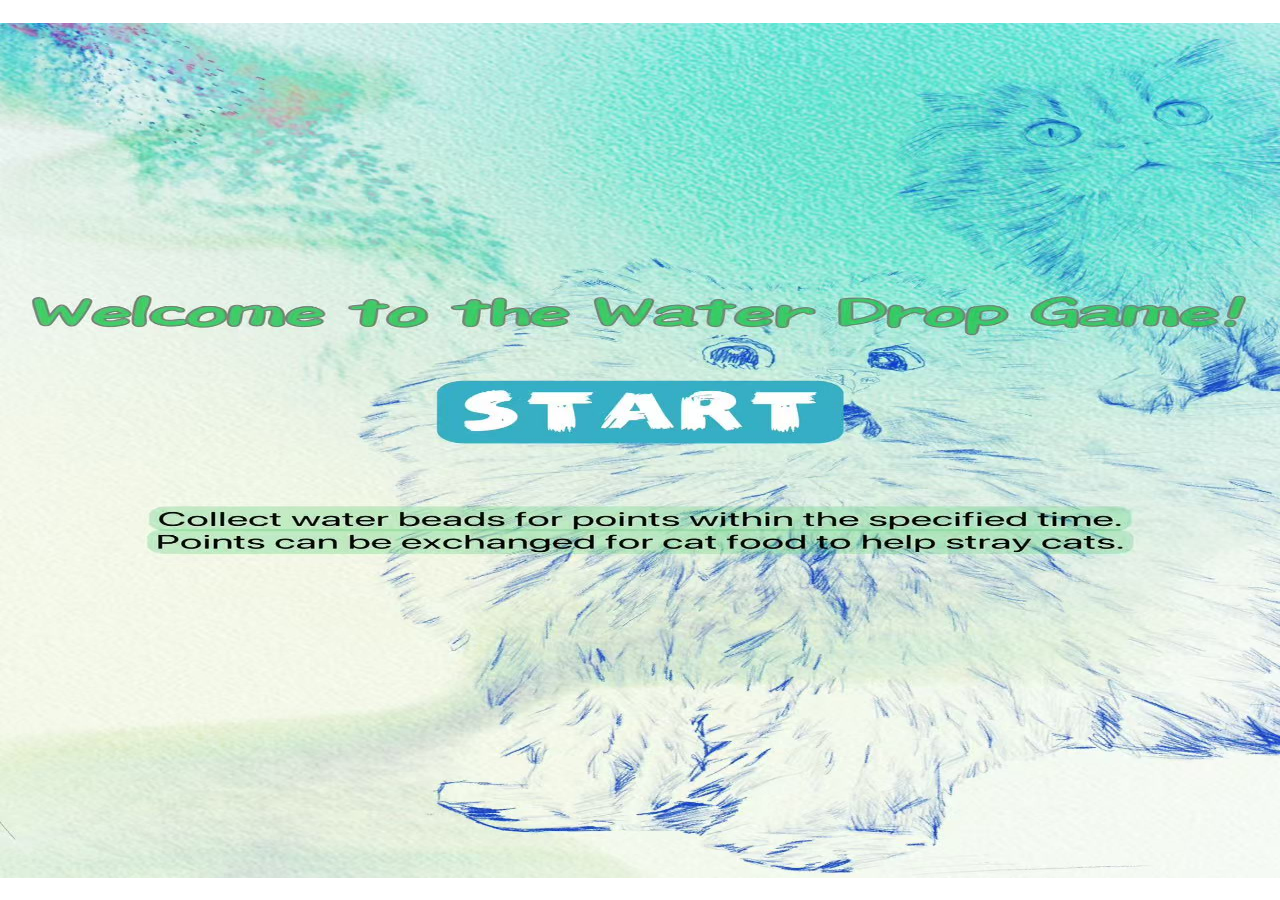
<file: index.html>
<!DOCTYPE html>
<html lang="en">
<head>
  <meta charset="UTF-8">
  <meta name="viewport" content="width=device-width, initial-scale=1.0">
  <style>
    body {
      margin: 0;
      overflow: hidden;
      background-color: black;
      font-family: Arial, sans-serif;
    }

    .cover {
      position: fixed;
      top: 0;
      left: 0;
      width: 100%;
      height: 100%;
      background-color: #fff;
      display: flex;
      justify-content: center;
      align-items: center;
      z-index: 2000;
    }

    .cover img {
      width: 100%;
      height: 95%;
      cursor: pointer;
    }

    .scoreboard, .timer {
      position: absolute;
      font-size: 20px;
      color: white;
      padding: 10px;
      z-index: 1000;
    }

    .scoreboard {
      top: 10px;
      left: 10px;
    }

    .timer {
      top: 10px;
      right: 10px;
    }

    .droplet {
      position: absolute;
      cursor: pointer;
    }
  </style>
</head>
<body>
<div class="cover">
  <img src="image/gbg.jpg" alt="Click to Start">
</div>
<div class="scoreboard">Score: 0</div>
<div class="timer">Time: 15s</div>

<script>
  const body = document.body;
  const cover = document.querySelector('.cover');
  const scoreboard = document.querySelector('.scoreboard');
  const timer = document.querySelector('.timer');
  let score = 0;
  let timeLeft = 15;
  let gameInterval;
  let countdown;
  const droplets = [];

  function startGame() {
    cover.style.display = 'none';
    gameInterval = setInterval(() => {
      createDroplet();
    }, 500);

    countdown = setInterval(() => {
      timeLeft--;
      timer.textContent = `Time: ${timeLeft}s`;

      if (timeLeft <= 0) {
        clearInterval(gameInterval);
        clearInterval(countdown);
        alert(`Game over! Your score is ${score}`);
        window.location.href = 'video.html';
      }
    }, 1000);
  }

  cover.addEventListener('click', startGame);

  function randomPosition(max) {
    return Math.random() * max;
  }

  function isOverlapping(newDroplet, x, y, width, height) {
    for (let droplet of droplets) {
      const rect = droplet.getBoundingClientRect();
      if (
              x < rect.right &&
              x + width > rect.left &&
              y < rect.bottom &&
              y + height > rect.top
      ) {
        return true;
      }
    }
    return false;
  }

  function createDroplet() {
    const droplet = document.createElementNS("http://www.w3.org/2000/svg", "svg");
    const size = [70, 80, 90][Math.floor(Math.random() * 3)];
    const pointValue = { 70: 20, 80: 30, 90: 50 }[size];

    let x, y;
    let attempts = 0;
    const maxAttempts = 50;

    do {
      x = randomPosition(window.innerWidth - size);
      y = randomPosition(window.innerHeight - size * 1.5 - 50) + 50;
      attempts++;
    } while (
            (isOverlapping(droplet, x, y, size, size * 1.5) || y < 50) &&
            attempts < maxAttempts
            );

    if (attempts === maxAttempts) return;

    droplet.setAttribute("width", size);
    droplet.setAttribute("height", size * 1.5);
    droplet.setAttribute("viewBox", "0 0 400 400");
    droplet.style.position = "absolute";
    droplet.style.left = `${x}px`;
    droplet.style.top = `${y}px`;

    const defs = document.createElementNS("http://www.w3.org/2000/svg", "defs");
    const radialGradient = document.createElementNS("http://www.w3.org/2000/svg", "radialGradient");
    radialGradient.setAttribute("id", "test");
    radialGradient.setAttribute("gradientUnits", "userSpaceOnUse");
    radialGradient.setAttribute("r", "210");
    radialGradient.setAttribute("gradientTransform", "translate(-46 -28)");

    const stops = [
      { offset: "1%", color: "#72f2c7" },
      { offset: "65%", color: "#75d5f1" },
      { offset: "82%", color: "#75a1f3" },
      { offset: "87%", color: "#7c99f4" },
      { offset: "97%", color: "#d997ff" }
    ];

    stops.forEach(({ offset, color }) => {
      const stop = document.createElementNS("http://www.w3.org/2000/svg", "stop");
      stop.setAttribute("offset", offset);
      stop.setAttribute("stop-color", color);
      radialGradient.appendChild(stop);
    });

    defs.appendChild(radialGradient);

    const path1 = document.createElementNS("http://www.w3.org/2000/svg", "path");
    path1.setAttribute("d", "M74,263 a50,50 0 0 1 -18,40 a2,2 0 0 1 -4,-4 a47,47 0 0 0 17,-36 a2.5,2.5 0 0 1 5,0");
    path1.setAttribute("fill", "#4d5cb1");

    const path2 = document.createElementNS("http://www.w3.org/2000/svg", "path");
    path2.setAttribute("d", "M100,120 a140,140 0 1 0 198,0 c-26,-26 -44,-48 -44,-90 c-42,28 -128,64 -154,90");
    path2.setAttribute("fill", "url(#test)");
    path2.setAttribute("transform", "translate(40 -20) rotate(10)");

    droplet.appendChild(defs);
    droplet.appendChild(path1);
    droplet.appendChild(path2);

    droplet.addEventListener('click', () => {
      score += pointValue;
      scoreboard.textContent = `Score: ${score}`;
      droplet.remove();
    });

    body.appendChild(droplet);
    droplets.push(droplet);
  }
</script>
</body>
</html>
</file>
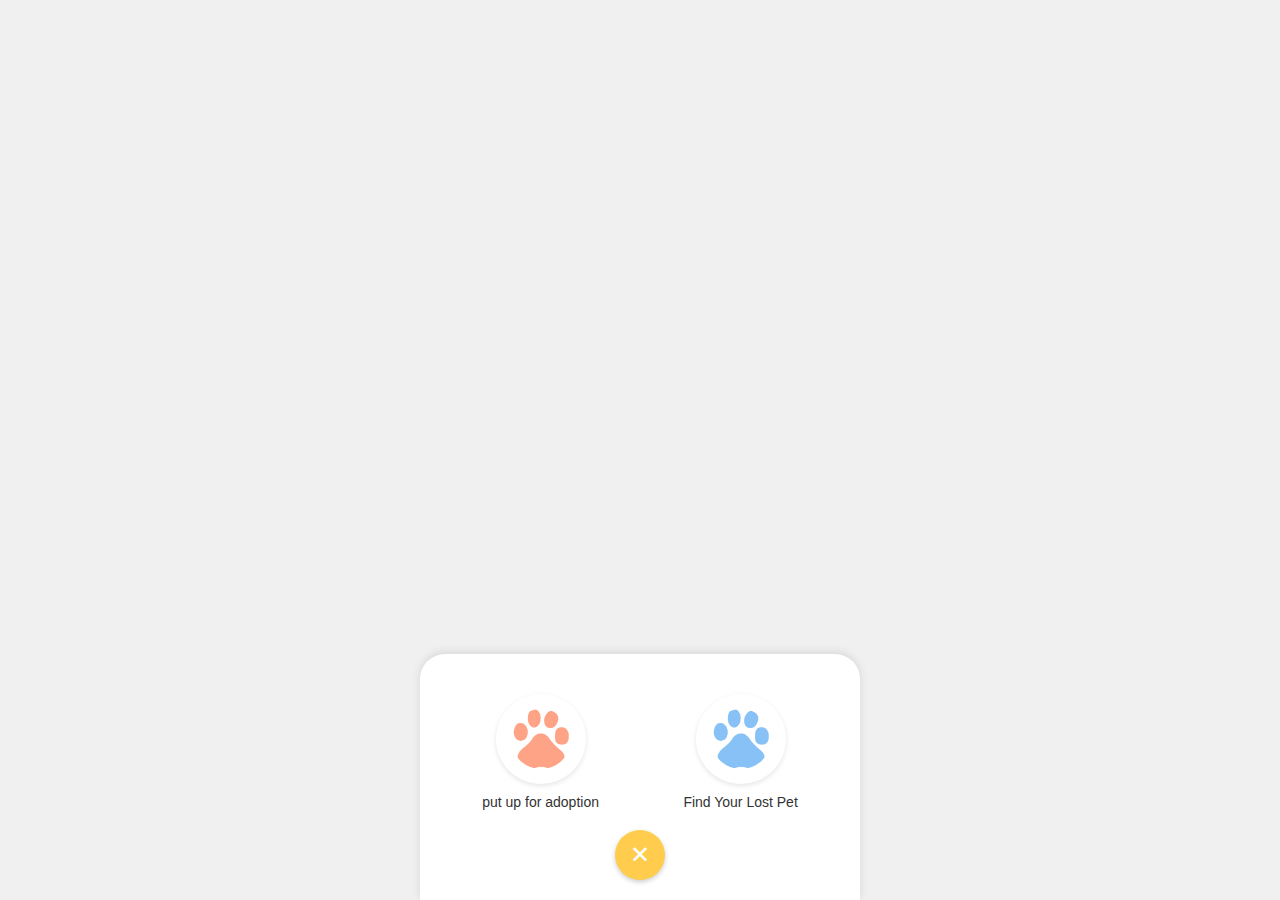
<file: add.html>
<!DOCTYPE html>
<html lang="en">
<head>
    <meta charset="UTF-8">
    <meta name="viewport" content="width=device-width, initial-scale=1.0">
    <title>Pet Adoption Options</title>
    <style>
        a {text-decoration: none;}
        body {
            margin: 0;
            padding: 0;
            font-family: Arial, sans-serif;
            background-color: #f0f0f0;
            display: flex;
            justify-content: center;
            align-items: flex-end;
            height: 100vh;
        }

        .card {
            background-color: #fff;
            width: 100%;
            max-width: 400px;
            border-top-left-radius: 25px;
            border-top-right-radius: 25px;
            box-shadow: 0 -2px 10px rgba(0, 0, 0, 0.1);
            text-align: center;
            padding: 20px;
        }

        .options {
            display: flex;
            justify-content: space-around;
            margin: 20px 0;
        }

        .option {
            display: flex;
            flex-direction: column;
            align-items: center;
            gap: 10px;
            text-decoration: none;
            color: #333;
            font-size: 14px;
        }

        .option img {
            width: 60px;
            height: 60px;
            padding: 15px;
            background-color: #fff;
            border-radius: 50%;
            box-shadow: 0 2px 5px rgba(0, 0, 0, 0.1);
        }

        .close-button {
            width: 50px;
            height: 50px;
            background-color: #FFCC4D;
            border-radius: 50%;
            border: none;
            display: flex;
            justify-content: center;
            align-items: center;
            font-size: 24px;
            color: white;
            cursor: pointer;
            box-shadow: 0 2px 5px rgba(0, 0, 0, 0.2);
            margin: 0 auto;
        }

        .close-button:hover {
            background-color: #ffa500;
        }
    </style>
</head>
<body>
<div class="card">
    <div class="options">
        <a href="adopiton.html" class="option">
            <img src="image/maozhua1.png" width="20">
            <span>put up for adoption</span>
        </a>
        <a href="adopiton.html" class="option">
            <img src="image/maozhua2.png" width="20">
            <span>Find Your Lost Pet</span>
        </a>
    </div>
    <a href="list.html"><button class="close-button">&#x2715;</button></a>
</div>
</body>
</html>
</file>
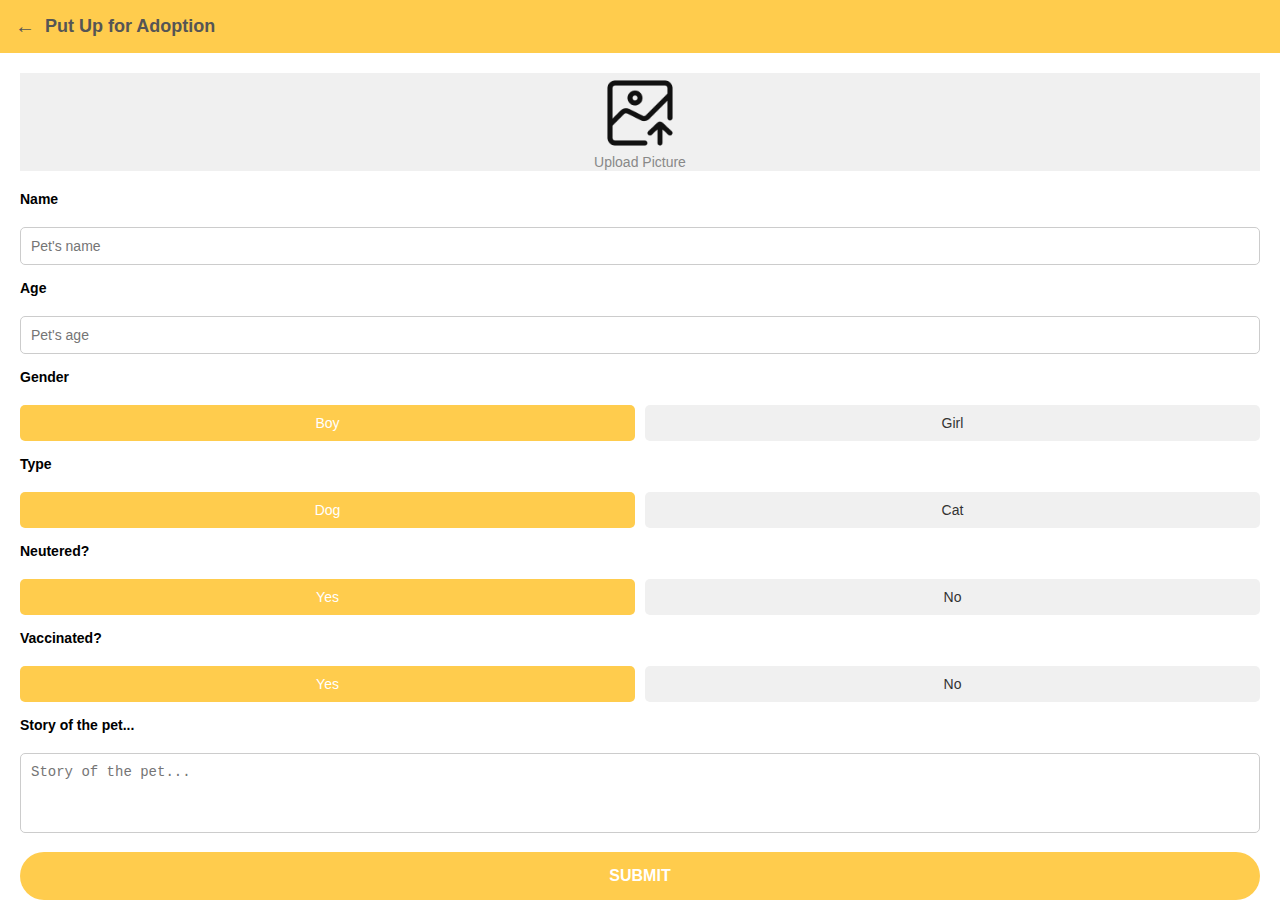
<file: adopiton.html>
<!DOCTYPE html>
<html lang="en">
<head>
    <meta charset="UTF-8">
    <meta name="viewport" content="width=device-width, initial-scale=1.0">
    <title>Put Up for Adoption</title>
    <style>
        body {
            margin: 0;
            padding: 0;
            font-family: Arial, sans-serif;
            background-color: #fff;
            display: flex;
            justify-content: center;
            align-items: center;
        }

        .container {
            width: 100%;
            background-color: #fff;
            overflow: hidden;
        }

        .header {
            background-color: #FFCC4D;
            color: #555;
            padding: 15px;
            font-size: 18px;
            font-weight: bold;
            display: flex;
            align-items: center;
            gap: 10px;
        }

        .header a {
            text-decoration: none;
            color: #555;
            font-size: 20px;
        }

        .form {
            padding: 20px;
        }

        .form-group {
            margin-bottom: 15px;
        }

        .form-group label {
            display: block;
            font-size: 14px;
            font-weight: bold;
            margin-bottom: 20px;
        }

        .form-group input[type="text"],
        .form-group textarea {
            width: 100%;
            padding: 10px;
            font-size: 14px;
            border: 1px solid #ccc;
            border-radius: 5px;
            box-sizing: border-box;
        }

        .form-group textarea {
            resize: none;
            height: 80px;
        }

        .upload {
            text-align: center;
            margin-bottom: 20px;
            background-color: #f0f0f0;
        }

        .upload img {
            width: 80px;
            height: 80px;
            border-radius: 10px;
            display: block;
            margin: 0 auto;
        }

        .upload span {
            font-size: 14px;
            color: #888;
        }

        .options {
            display: flex;
            gap: 10px;
        }

        .options button {
            flex: 1;
            padding: 10px;
            border: none;
            border-radius: 5px;
            font-size: 14px;
            cursor: pointer;
            background-color: #f0f0f0;
            color: #333;
        }

        .options button.active {
            background-color: #FFCC4D;
            color: #fff;
        }

        .submit {
            background-color: #FFCC4D;
            border: none;
            width: 100%;
            padding: 15px;
            border-radius: 25px;
            color: #fff;
            font-size: 16px;
            font-weight: bold;
            cursor: pointer;
        }
    </style>
</head>
<body>
<div class="container">
    <div class="header">
        <a href="add.html">&#8592;</a>
        Put Up for Adoption
    </div>
    <div class="form">
        <div class="upload">
            <img src="image/upload.png">
            <span>Upload Picture</span>
        </div>

        <div class="form-group">
            <label for="name">Name</label>
            <input type="text" id="name" placeholder="Pet's name">
        </div>

        <div class="form-group">
            <label for="age">Age</label>
            <input type="text" id="age" placeholder="Pet's age">
        </div>

        <div class="form-group">
            <label>Gender</label>
            <div class="options">
                <button class="active">Boy</button>
                <button>Girl</button>
            </div>
        </div>

        <div class="form-group">
            <label>Type</label>
            <div class="options">
                <button class="active">Dog</button>
                <button>Cat</button>
            </div>
        </div>

        <div class="form-group">
            <label>Neutered?</label>
            <div class="options">
                <button class="active">Yes</button>
                <button>No</button>
            </div>
        </div>

        <div class="form-group">
            <label>Vaccinated?</label>
            <div class="options">
                <button class="active">Yes</button>
                <button>No</button>
            </div>
        </div>

        <div class="form-group">
            <label for="story">Story of the pet...</label>
            <textarea id="story" placeholder="Story of the pet..."></textarea>
        </div>

        <button class="submit">SUBMIT</button>
    </div>
</div>
</body>
</html>
</file>
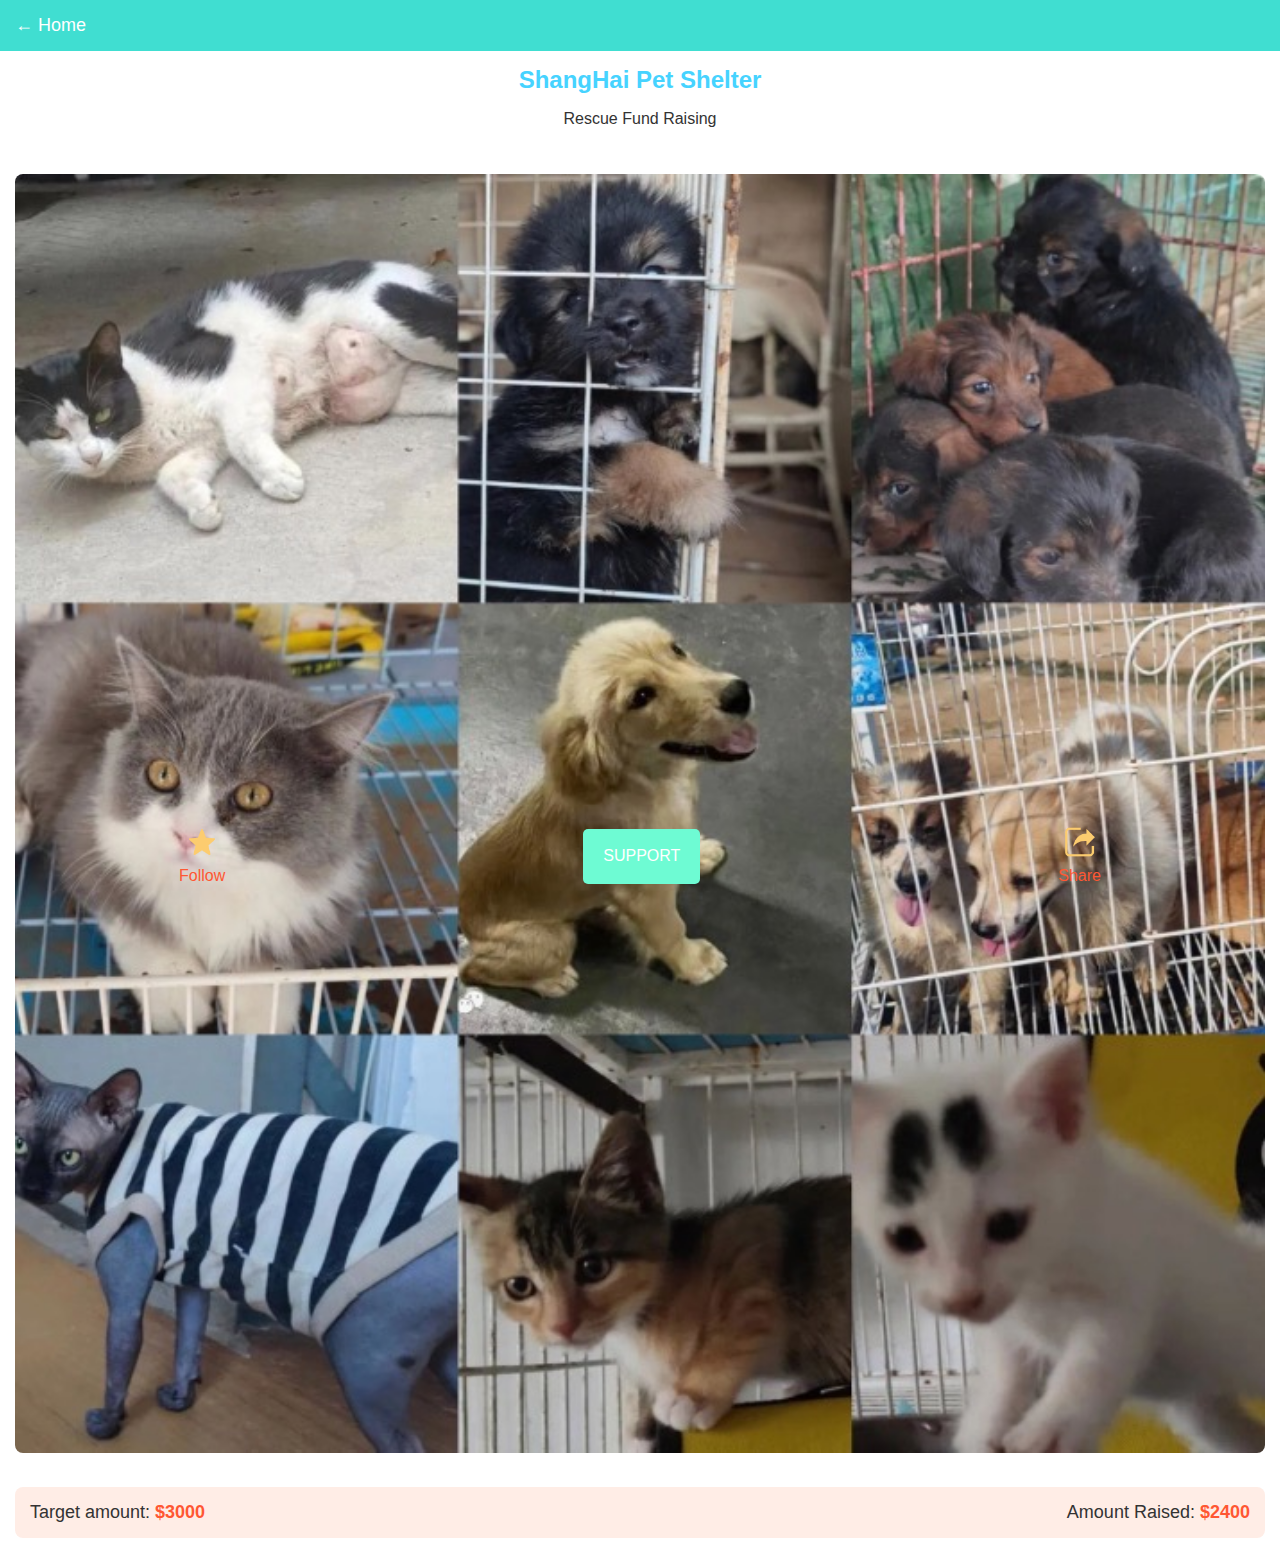
<file: donate.html>
<!DOCTYPE html>
<html lang="en">
<head>
    <meta charset="UTF-8">
    <meta name="viewport" content="width=device-width, initial-scale=1.0">
    <style>
        body {
            font-family: Arial, sans-serif;
            margin: 0;
            padding: 0;
            background-color: #fff;
            color: #333;
        }

        .header {
            background-color: #40DED1;
            padding: 15px;
            display: flex;
            align-items: center;
        }

        .header a {
            text-decoration: none;
            font-size: 18px;
            color: #fff;
        }

        .title {
            text-align: center;
            padding: 15px;
        }

        .title h1 {
            margin: 0;
            color: #46D3FF;
            font-size: 24px;
        }

        .gallery img {
            width: 100%;
            height: auto;
            border-radius: 8px;
        }
        .gallery {
            padding: 15px;
        }

        .amount-section {
            background-color: #FFEDE6;
            margin: 15px;
            padding: 15px;
            border-radius: 8px;
            display: flex;
            justify-content: space-between;
            align-items: center;
            font-size: 18px;
        }

        .amount-section span {
            color: #FF5733;
            font-weight: bold;
        }

        .actions {
            display: flex;
            justify-content: space-around;
            align-items: center;
            position: absolute;
            bottom: 15px;
            width: 100%;
        }

        .actions button {
            background-color: #6EFBD3;
            color: #fff;
            padding: 10px 20px;
            border: none;
            border-radius: 5px;
            font-size: 16px;
            cursor: pointer;
            height: 55px;
        }

        .actions button:hover {
            background-color: #e04d2e;
        }

        .actions a {
            color: #FF5733;
            text-decoration: none;
            font-size: 16px;
            display: flex;
            gap: 10px;
            flex-direction: column;
            align-items: center;
        }
    </style>
</head>
<body>

<div class="header">
    <a href="list.html">&larr; Home</a>
</div>

<div class="title">
    <h1>ShangHai Pet Shelter</h1>
    <p>Rescue Fund Raising</p>
</div>

<div class="gallery">
    <img src="image/zu.jpg" width="100%">
</div>

<div class="amount-section">
    <div>Target amount: <span>$3000</span></div>
    <div>Amount Raised: <span>$2400</span></div>
</div>

<div class="actions">
    <a href="#"><img src="image/star.png" width="30px">Follow</a>
    <button>SUPPORT</button>
    <a href="#"><img src="image/share.png" width="30px">Share</a>
</div>

</body>
</html>
</file>
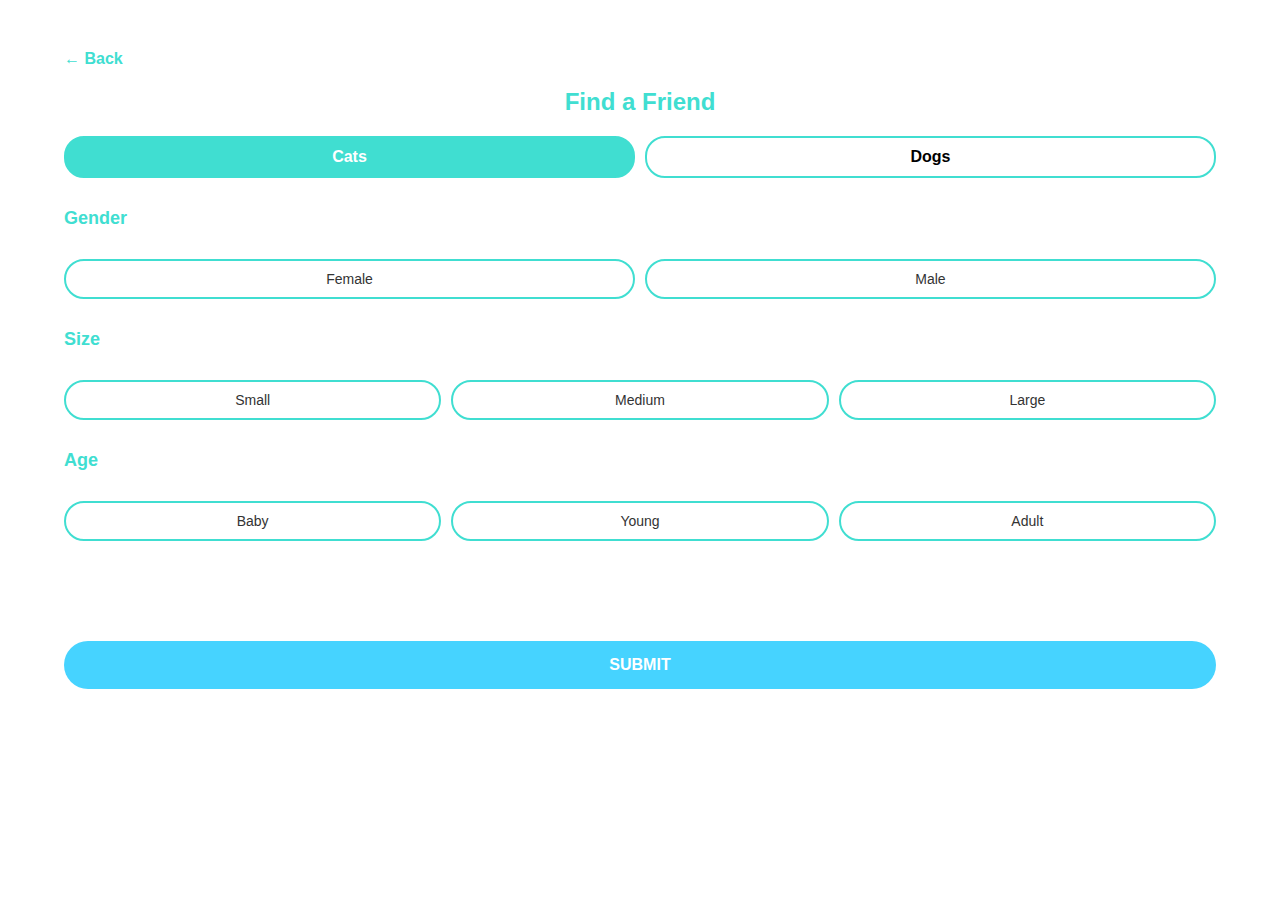
<file: find.html>
<!DOCTYPE html>
<html lang="en">
<head>
    <meta charset="UTF-8">
    <meta name="viewport" content="width=device-width, initial-scale=1.0">
    <title>Find a Friend</title>
    <style>
        body {
            font-family: Arial, sans-serif;
            margin: 0;
            padding: 0;
            background-color: #fff;
            display: flex;
            justify-content: center;
            align-items: center;
        }

        .container {
            width: 90%;
            margin-top: 50px;
            text-align: center;
        }

        .back-button {
            text-align: left;
            margin-bottom: 20px;
        }

        .back-button a {
            text-decoration: none;
            color: #40DED1;
            font-size: 16px;
            font-weight: bold;
        }

        h1 {
            color: #40DED1;
            font-size: 24px;
            margin-bottom: 20px;
        }

        .toggle-buttons {
            display: flex;
            justify-content: center;
            gap: 10px;
            margin-bottom: 20px;
        }

        .toggle-buttons button {
            flex: 1;
            padding: 10px;
            border: 2px solid #40DED1;
            border-radius: 20px;
            background-color: white;
            color: #000;
            font-size: 16px;
            font-weight: bold;
            cursor: pointer;
        }

        .toggle-buttons button.active {
            background-color: #40DED1;
            color: white;
        }

        .section-title {
            font-size: 18px;
            font-weight: bold;
            color: #40DED1;
            text-align: left;
            margin: 30px 0;
        }

        .options {
            display: flex;
            gap: 10px;
            justify-content: center;
            margin-bottom: 20px;
        }

        .options button {
            flex: 1;
            padding: 10px;
            border: 2px solid #40DED1;
            border-radius: 20px;
            background-color: white;
            color: #333;
            font-size: 14px;
            cursor: pointer;
        }

        .options button.active {
            background-color: #40DED1;
            color: white;
        }

        .submit-button {
            width: 100%;
            padding: 15px;
            background-color: #46D3FF;
            border: none;
            border-radius: 25px;
            color: white;
            font-size: 16px;
            font-weight: bold;
            cursor: pointer;
            margin-top: 80px;
        }
    </style>
</head>
<body>
<div class="container">
    <div class="back-button">
        <a href="list.html">&#8592; Back</a>
    </div>
    <h1>Find a Friend</h1>

    <div class="toggle-buttons">
        <button class="active">Cats</button>
        <button>Dogs</button>
    </div>

    <div class="section">
        <div class="section-title">Gender</div>
        <div class="options">
            <button>Female</button>
            <button>Male</button>
        </div>
    </div>

    <div class="section">
        <div class="section-title">Size</div>
        <div class="options">
            <button>Small</button>
            <button>Medium</button>
            <button>Large</button>
        </div>
    </div>

    <div class="section">
        <div class="section-title">Age</div>
        <div class="options">
            <button>Baby</button>
            <button>Young</button>
            <button>Adult</button>
        </div>
    </div>

    <button class="submit-button">SUBMIT</button>
</div>

<script>
    // JavaScript to toggle active buttons
    const toggleButtons = document.querySelectorAll('.toggle-buttons button');
    const optionButtons = document.querySelectorAll('.options button');

    toggleButtons.forEach(button => {
        button.addEventListener('click', () => {
            toggleButtons.forEach(btn => btn.classList.remove('active'));
            button.classList.add('active');
        });
    });

    optionButtons.forEach(button => {
        button.addEventListener('click', () => {
            const siblings = button.parentElement.querySelectorAll('button');
            siblings.forEach(btn => btn.classList.remove('active'));
            button.classList.add('active');
        });
    });
</script>
</body>
</html>
</file>
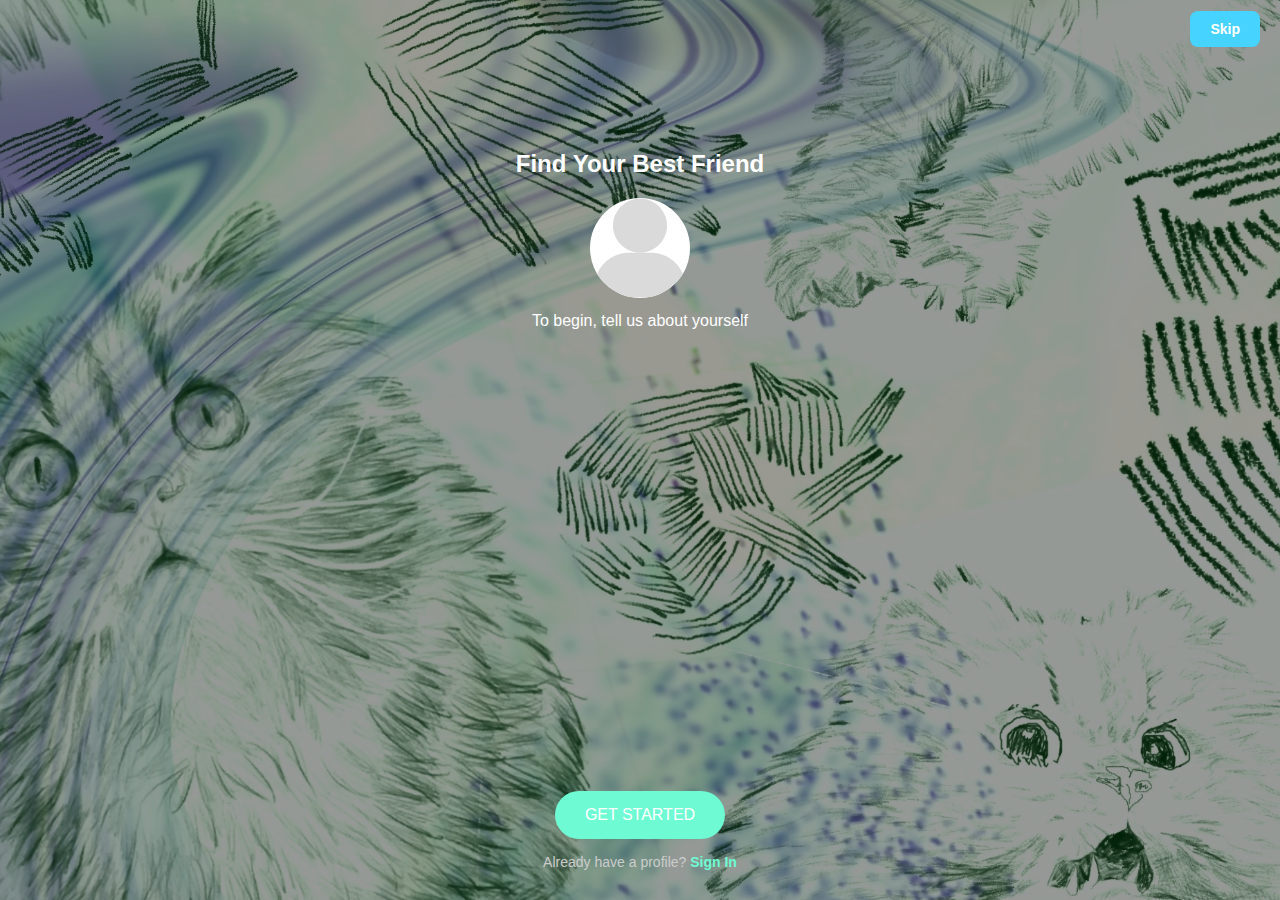
<file: homepage.html>
<!DOCTYPE html>
<html lang="en">
<head>
    <meta charset="UTF-8">
    <meta name="viewport" content="width=device-width, initial-scale=1.0">
    <title>Find Your Best Friend</title>
    <style>
        * {
            margin: 0;
            padding: 0;
            box-sizing: border-box;
        }

        body {
            font-family: Arial, sans-serif;
            background: #000;
            display: flex;
            justify-content: center;
            align-items: center;
            height: 100vh;
            overflow: hidden;
        }
        a {text-decoration: none;}
        .container {
            position: relative;
            width: 100%;
            height: 100vh;
            display: flex;
            flex-direction: column;
            justify-content: space-between;
            overflow: hidden;
            background: #000;
            color: white;
        }

        .header {
            position: absolute;
            top: 20px;
            right: 20px;
            z-index: 2;
        }

        .skip {
            font-size: 14px;
            background: #46D3FF;
            cursor: pointer;
            font-weight: bold;
            color: #fff;
            padding: 10px 20px;
            border-radius: 8px;
        }

        .content {
            position: relative;
            text-align: center;
            z-index: 2;
            margin-top: 150px;
        }

        h1 {
            font-size: 24px;
            margin-bottom: 20px;
        }

        .profile-pic img {
            width: 100px;
            height: 100px;
            border-radius: 50%;
            background: #fff;
        }

        .subtitle {
            font-size: 16px;
            margin-top: 10px;
        }

        .background {
            position: absolute;
            bottom: 0;
            left: 0;
            width: 100%;
            height: 100vh;
        }

        .background img {
            width: 100%;
            height: 100%;
            object-fit: cover;
            position: absolute;
            opacity: 0.6;
        }

        .actions {
            position: relative;
            z-index: 2;
            text-align: center;
            margin-bottom: 30px;
        }

        .get-started {
            background: #6EFBD3;
            color: white;
            border: none;
            padding: 15px 30px;
            border-radius: 30px;
            font-size: 16px;
            cursor: pointer;
        }

        .get-started:hover {
            background: #e65d34;
        }

        .footer-text {
            margin-top: 15px;
            font-size: 14px;
            color: #ccc;
        }

        .footer-text a {
            color: #6EFBD3;
            text-decoration: none;
            font-weight: bold;
        }

    </style>
</head>
<body>
<div class="container">
    <div class="header">
        <a href="list.html"><span class="skip">Skip</span></a>
    </div>
    <div class="content">
        <h1>Find Your Best Friend</h1>
        <div class="profile-pic">
            <img src="image/login.png">
        </div>
        <p class="subtitle">To begin, tell us about yourself</p>
    </div>
    <div class="background">
        <img src="image/index.jpg">
    </div>
    <div class="actions">
        <a href="login-form.html"><button class="get-started">GET STARTED</button></a>
        <p class="footer-text">
            Already have a profile? <a href="#">Sign In</a>
        </p>
    </div>
</div>
</body>
</html>
</file>
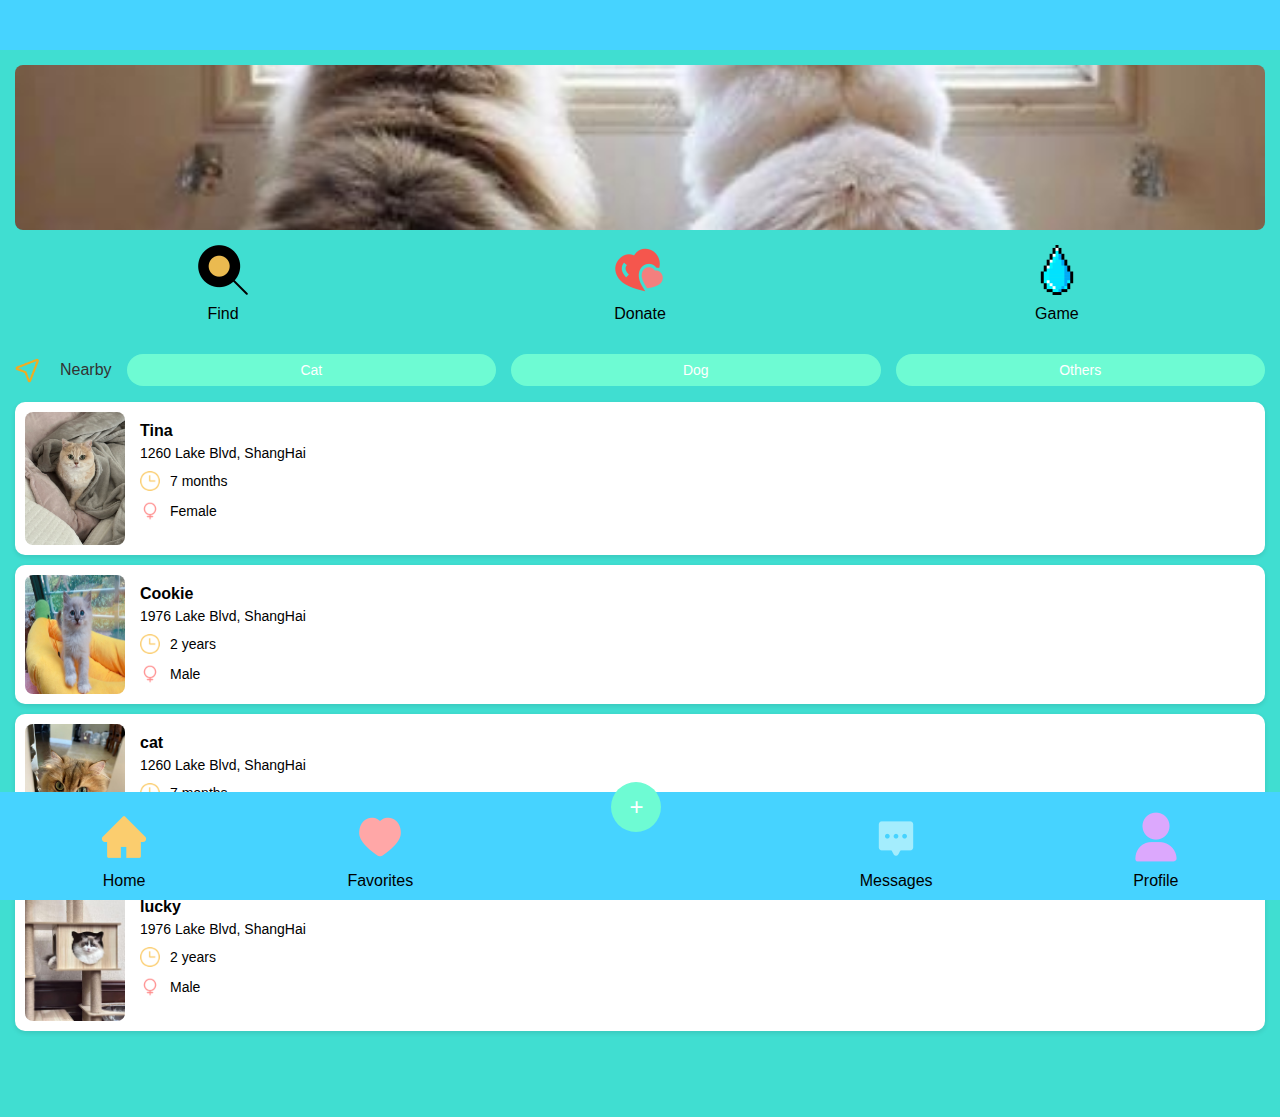
<file: list.html>
<!DOCTYPE html>
<html lang="en">
<head>
    <meta charset="UTF-8">
    <meta name="viewport" content="width=device-width, initial-scale=1.0">
    <title>Pet Adoption</title>
    <style>
        * {
            margin: 0;
            padding: 0;
            box-sizing: border-box;
            font-family: Arial, sans-serif;
        }
        a {text-decoration: none;}
        body {
            background-color: #40DED1;
            color: #333;
        }

        .header {
            width: 100%;
            height: 165px;
            overflow: hidden;
            position: relative;
            border-radius: 8px;
        }

        .header img {
            width: 100%;
            height: 100%;
            object-fit: cover;
            object-position: center;
        }

        .menu {
            display: flex;
            justify-content: space-around;
            padding: 15px 0;
        }

        .menu-item {
            font-size: 16px;
            text-align: center;
            display: flex;
            flex-direction: column;
        }
        .menu-item a {
            font-size: 16px;
            text-align: center;
            display: flex;
            flex-direction: column;
            text-decoration: none;
            color: #000;
        }
        .menu-item img {
            width: 50px;
            margin-bottom: 10px;
        }

        .filter {
            display: flex;
            align-items: center;
            gap: 15px;
            justify-content: space-around;
            margin: 15px 0;
        }

        .filter button {
            padding: 8px 15px;
            border: none;
            flex: 1;
            border-radius: 20px;
            background-color: #6EFBD3;
            color: #fff;
            cursor: pointer;
            font-size: 14px;
        }

        .pet-card {
            display: flex;
            gap: 15px;
            background: #fff;
            margin: 10px 0;
            padding: 10px;
            border-radius: 10px;
            box-shadow: 0 2px 5px rgba(0, 0, 0, 0.1);
        }

        .pet-image {
            width: 80px;
            height: 80px;
            border-radius: 10px;
            margin-right: 10px;
        }

        .pet-info h3 {
            margin: 5px 0;
            font-size: 16px;
            color: #000;
        }

        .pet-info p {
            font-size: 14px;
            color: #000;
        }

        .footer {
            position: fixed;
            bottom: 0;
            width: 100%;
            display: flex;
            justify-content: space-around;
            background: #46D3FF;
            padding: 10px 0;
        }

        .footer-item {
            font-size: 14px;
            text-align: center;
            color: #fff;
            cursor: pointer;
        }

        .add-btn a {
            font-size: 24px !important;
            background: #6EFBD3;
            color: #fff !important;
            width: 50px;
            height: 50px;
            border-radius: 50%;
            display: flex;
            justify-content: center;
            align-items: center;
            margin-top: -20px;
            text-decoration: none;
        }
        .header-content {
            margin: 15px;
        }
        .heade-color {
            background: #46D3FF;
            width: 100%;
            height: 50px;
        }
        .footer-item img {
            width: 50px;
            margin: 10px auto;
        }
        .footer-item,
        .footer-item a{
            display: flex;
            flex-direction: column;
            color: #000;
            font-size: 16px;
        }
        .pet-card img {
            width: 100px;
            border-radius: 8px;
        }
        .timep {
            display: flex;
            gap: 10px;
            align-items: center;
            margin-bottom: 10px;
        }
        .pet-list {
            height: 700px;
        }
    </style>
</head>
<body>
<div class="heade-color"></div>
<div class="header-content">
    <div class="header">
        <img src="image/cat-list.jpg">
    </div>

    <div class="menu">
        <div class="menu-item"><a href="find.html"><img src="image/fdj.png">Find</a></div>
        <div class="menu-item"><a href="donate.html"><img src="image/ax.png">Donate</a></div>
        <div class="menu-item"><a href="index.html"><img src="image/sd.png">Game</a></div>
    </div>

    <div class="filter">
        <a href="lo.html"><img src="image/lo.png" width="30"></a>
        <p>Nearby</p>
        <button>Cat</button>
        <button>Dog</button>
        <button>Others</button>
    </div>

    <div class="pet-list">
        <div class="pet-card">
            <img src="image/mao1.jpg">
            <div class="pet-info">
                <h3 style="margin-top: 10px;">Tina</h3>
                <p style="margin-bottom: 10px;">1260 Lake Blvd, ShangHai</p>
                <p class="timep"><img src="image/time.png" style="width: 20px;">7 months</p>
                <p class="timep"><img src="image/nv.png" style="width: 20px;">Female</p>
            </div>
        </div>
        <div class="pet-card">
            <img src="image/mao2.jpg">
            <div class="pet-info">
                <h3 style="margin-top: 10px;">Cookie</h3>
                <p style="margin-bottom: 10px;">1976 Lake Blvd, ShangHai</p>
                <p class="timep"><img src="image/time.png" style="width: 20px;">2 years</p>
                <p class="timep"><img src="image/nv.png" style="width: 20px;">Male</p>
            </div>
        </div>
        <div class="pet-card">
            <img src="image/mao3.jpg">
            <div class="pet-info">
                <h3 style="margin-top: 10px;">cat</h3>
                <p style="margin-bottom: 10px;">1260 Lake Blvd, ShangHai</p>
                <p class="timep"><img src="image/time.png" style="width: 20px;">7 months</p>
                <p class="timep"><img src="image/nv.png" style="width: 20px;">Female</p>
            </div>
        </div>
        <div class="pet-card">
            <img src="image/mao4.jpg">
            <div class="pet-info">
                <h3 style="margin-top: 10px;">lucky</h3>
                <p style="margin-bottom: 10px;">1976 Lake Blvd, ShangHai</p>
                <p class="timep"><img src="image/time.png" style="width: 20px;">2 years</p>
                <p class="timep"><img src="image/nv.png" style="width: 20px;">Male</p>
            </div>
        </div>
    </div>
</div>
<div class="footer">
    <div class="footer-item"><a href="list.html"><img src="image/home.png">Home</a></div>
    <div class="footer-item"><img src="image/fav.png">Favorites</div>
    <div class="footer-item add-btn"><a href="add.html">+</a></div>
    <div class="footer-item"><img src="image/message.png">Messages</div>
    <div class="footer-item"><a href="point.html"><img src="image/zx.png">Profile</a> </div>
</div>
</body>
</html>
</file>
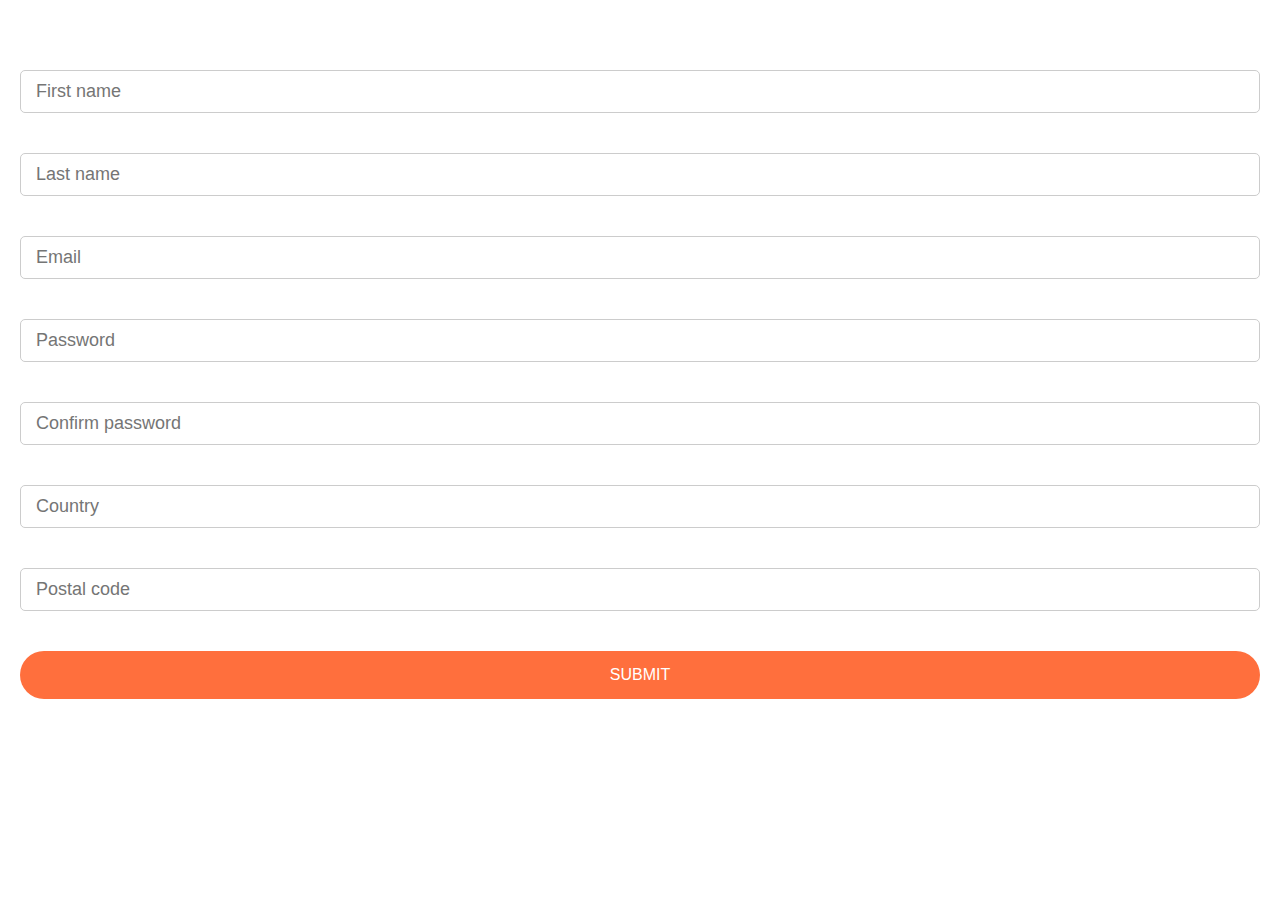
<file: login-form.html>
<!DOCTYPE html>
<html lang="en">
<head>
    <meta charset="UTF-8">
    <meta name="viewport" content="width=device-width, initial-scale=1.0">
    <title>Find Your Best Friend</title>
    <style>
        * {
            margin: 0;
            padding: 0;
            box-sizing: border-box;
        }

        body {
            font-family: Arial, sans-serif;
            background: #000;
            display: flex;
            justify-content: center;
            align-items: center;
            height: 100vh;
            overflow: hidden;
        }

        .container {
            position: relative;
            width: 100%;
            height: 100vh;
            display: flex;
            flex-direction: column;
            justify-content: space-between;
            overflow: hidden;
            background: #000;
            color: white;
        }

        .header {
            position: absolute;
            top: 20px;
            right: 20px;
            z-index: 2;
        }

        .skip {
            font-size: 14px;
            background: #fbb03b;
            cursor: pointer;
            font-weight: bold;
            color: #fff;
            padding: 10px 20px;
            border-radius: 8px;
        }

        .content {
            position: relative;
            text-align: center;
            z-index: 2;
            margin-top: 50px;
        }

        h1 {
            font-size: 24px;
            margin-bottom: 20px;
        }

        .profile-pic img {
            width: 100px;
            height: 100px;
            border-radius: 50%;
            background: #fff;
        }

        .subtitle {
            font-size: 14px;
            margin-top: 10px;
        }

        .background {
            position: absolute;
            bottom: 0;
            left: 0;
            width: 100%;
        }

        .background img {
            width: 100%;
            object-fit: cover;
        }

        .actions {
            position: relative;
            z-index: 2;
            text-align: center;
            margin-bottom: 30px;
        }

        .get-started {
            background: #ff6f3d;
            color: white;
            border: none;
            padding: 15px 30px;
            border-radius: 30px;
            font-size: 16px;
            cursor: pointer;
        }

        .get-started:hover {
            background: #e65d34;
        }

        .footer-text {
            margin-top: 15px;
            font-size: 14px;
            color: #ccc;
        }

        .footer-text a {
            color: #fbb03b;
            text-decoration: none;
            font-weight: bold;
        }
        .form-container {
            width: 100%;
            height: 100vh;
            padding: 20px;
            background: white;
            box-shadow: 0 4px 10px rgba(0, 0, 0, 0.1);
        }

        form {
            display: flex;
            flex-direction: column;
            margin-top: 50px;
        }

        input {
            font-size: 18px;
            padding: 10px 15px;
            margin-bottom: 40px;
            border: 1px solid #ccc;
            border-radius: 5px;
            outline: none;
        }

        input:focus {
            border-color: #ff6f3d;
        }

        button {
            font-size: 16px;
            padding: 15px;
            background: #ff6f3d;
            color: white;
            border: none;
            border-radius: 30px;
            cursor: pointer;
            text-transform: uppercase;
        }

        button:hover {
            background: #e65d34;
        }
    </style>
</head>
<body>
<div class="container">
    <div class="form-container">
        <form action="list.html" method="POST">
            <input type="text" placeholder="First name" required>
            <input type="text" placeholder="Last name" required>
            <input type="email" placeholder="Email" required>
            <input type="password" placeholder="Password" required>
            <input type="password" placeholder="Confirm password" required>
            <input type="text" placeholder="Country" required>
            <input type="text" placeholder="Postal code" required>
            <button type="submit">SUBMIT</button>
        </form>
    </div>
</div>
</body>
</html>
</file>
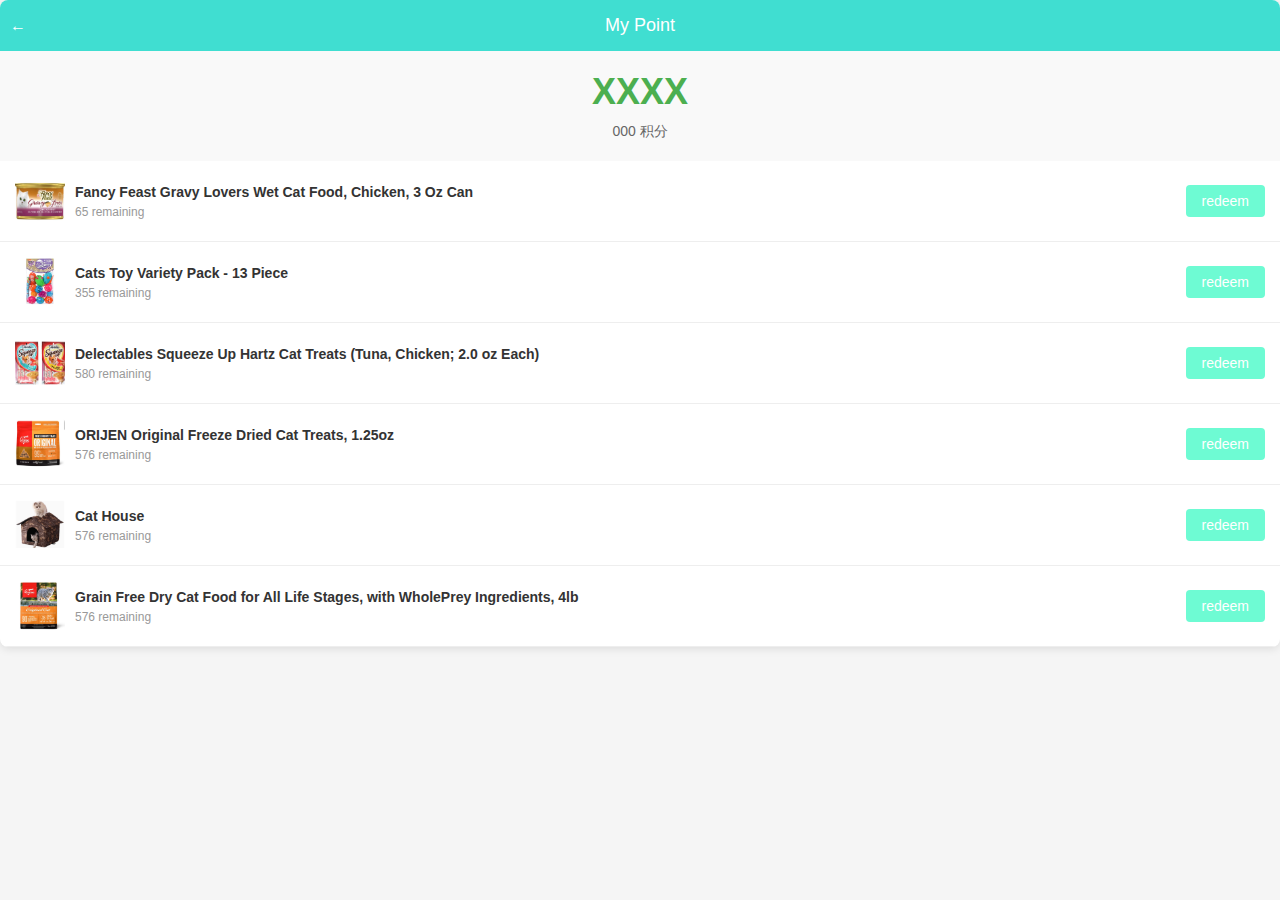
<file: point.html>
<!DOCTYPE html>
<html lang="en">
<head>
    <meta charset="UTF-8">
    <meta name="viewport" content="width=device-width, initial-scale=1.0">
    <title>我的积分</title>
    <style>
        * {
            margin: 0;
            padding: 0;
            box-sizing: border-box;
        }

        body {
            font-family: Arial, sans-serif;
            background-color: #f5f5f5;
            color: #333;
        }

        .container {
            background: white;
            border-radius: 8px;
            overflow: hidden;
            box-shadow: 0 2px 8px rgba(0, 0, 0, 0.1);
        }

        .header {
            background-color: #40DED1;
            color: white;
            text-align: center;
            padding: 15px;
            font-size: 18px;
            position: relative;
        }

        .header a {
            position: absolute;
            left: 10px;
            top: 50%;
            transform: translateY(-50%);
            color: white;
            text-decoration: none;
            font-size: 16px;
        }

        .points {
            padding: 20px;
            text-align: center;
            background-color: #f9f9f9;
        }

        .points h1 {
            font-size: 36px;
            color: #4caf50;
            margin-bottom: 10px;
        }

        .points p {
            font-size: 14px;
            color: #666;
        }

        .list-item {
            display: flex;
            align-items: center;
            justify-content: space-between;
            padding: 15px;
            border-bottom: 1px solid #eee;
        }

        .list-item img {
            width: 50px;
            height: 50px;
            border-radius: 4px;
        }

        .list-item .details {
            flex-grow: 1;
            margin-left: 10px;
        }

        .list-item .details h3 {
            font-size: 14px;
            margin-bottom: 5px;
        }

        .list-item .details p {
            font-size: 12px;
            color: #999;
        }

        .list-item .action {
            text-align: right;
        }

        .list-item .action button {
            background-color: #6EFBD3;
            color: white;
            border: none;
            padding: 8px 16px;
            border-radius: 4px;
            cursor: pointer;
            font-size: 14px;
        }

        .list-item .action button:hover {
            background-color: #e65d34;
        }

    </style>
</head>
<body>
<div class="container">
    <div class="header">
        <a href="list.html">&#8592;</a>
        My Point
    </div>
    <div class="points">
        <h1>XXXX</h1>
        <p>000 积分</p>
    </div>
    <div class="list-item">
        <img src="image/l2.jpg">
        <div class="details">
            <h3>Fancy Feast Gravy Lovers Wet Cat Food, Chicken, 3 Oz Can</h3>
            <p>65 remaining</p>
        </div>
        <div class="action">
            <button>redeem</button>
        </div>
    </div>
    <div class="list-item">
        <img src="image/l3.jpg">
        <div class="details">
            <h3>Cats Toy Variety Pack - 13 Piece</h3>
            <p>355 remaining</p>
        </div>
        <div class="action">
            <button>redeem</button>
        </div>
    </div>
    <div class="list-item">
        <img src="image/l1.jpg">
        <div class="details">
            <h3>Delectables Squeeze Up Hartz Cat Treats (Tuna, Chicken; 2.0 oz Each)</h3>
            <p>580 remaining</p>
        </div>
        <div class="action">
            <button>redeem</button>
        </div>
    </div>
    <div class="list-item">
        <img src="image/l6.jpg">
        <div class="details">
            <h3>ORIJEN Original Freeze Dried Cat Treats, 1.25oz</h3>
            <p>576 remaining</p>
        </div>
        <div class="action">
            <button>redeem</button>
        </div>
    </div>
    <div class="list-item">
        <img src="image/l4.jpg">
        <div class="details">
            <h3>Cat House</h3>
            <p>576 remaining</p>
        </div>
        <div class="action">
            <button>redeem</button>
        </div>
    </div>
    <div class="list-item">
        <img src="image/l5.jpg">
        <div class="details">
            <h3>Grain Free Dry Cat Food for All Life Stages, with WholePrey Ingredients, 4lb</h3>
            <p>576 remaining</p>
        </div>
        <div class="action">
            <button>redeem</button>
        </div>
    </div>
</div>
</body>
</html>
</file>
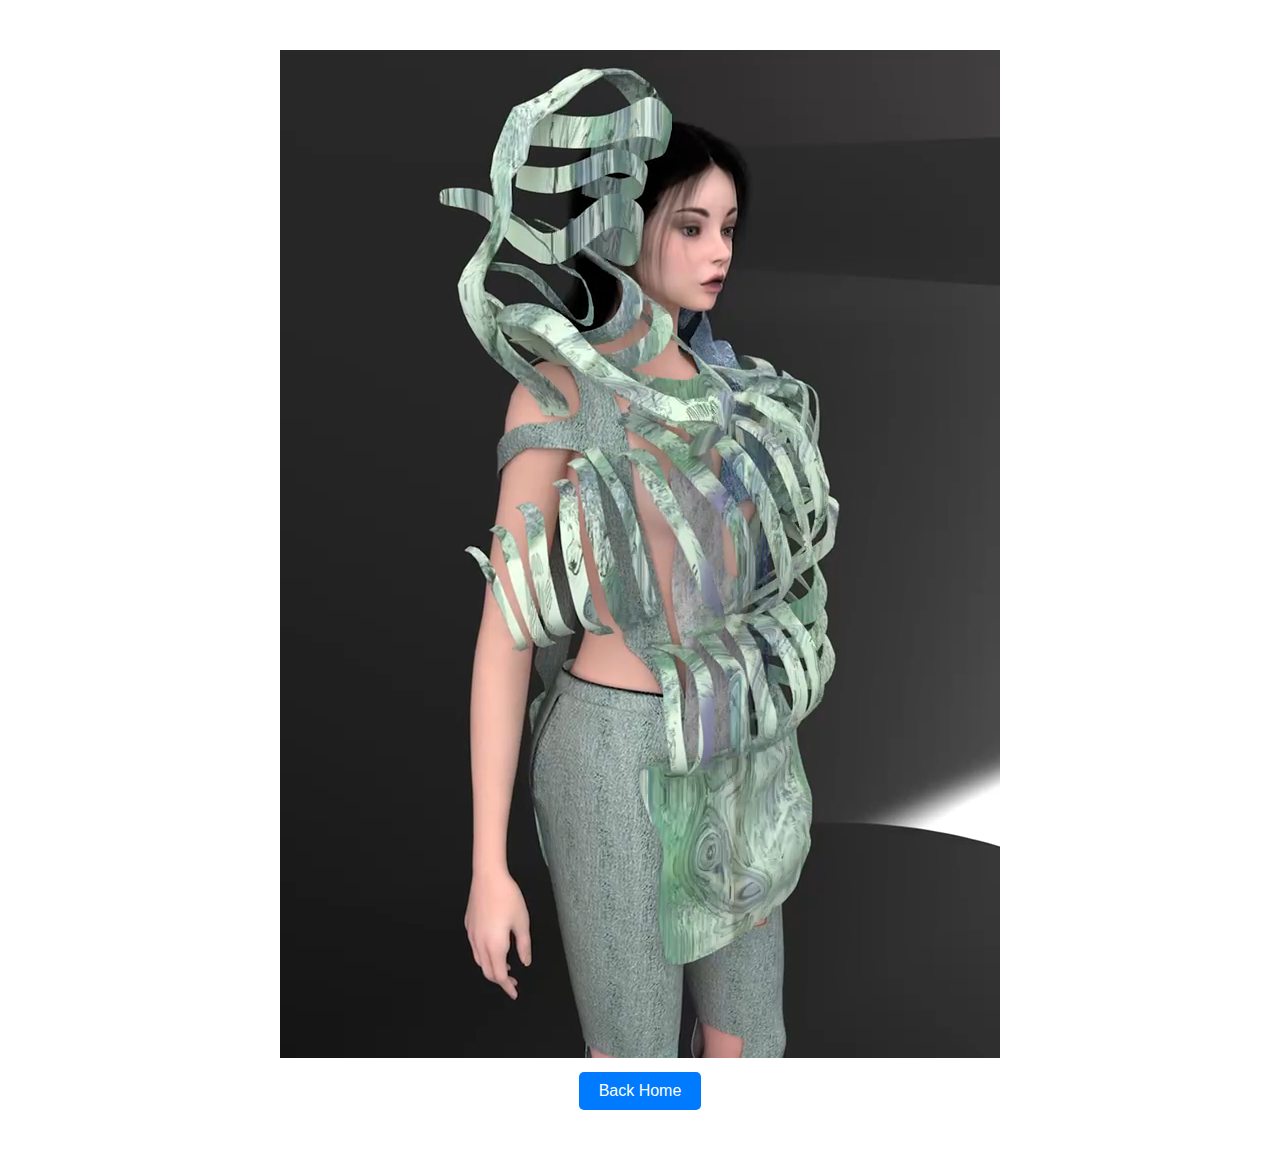
<file: video.html>
<!DOCTYPE html>
<html lang="en">
<head>
    <meta charset="UTF-8">
    <meta name="viewport" content="width=device-width, initial-scale=1.0">
    <title>Find a Friend</title>
    <style>
        body {
            font-family: Arial, sans-serif;
            margin: 0;
            padding: 0;
            background-color: #fff;
        }

        .container {
            width: 90%;
            margin: 50px auto;
            text-align: center;
        }

        .v video {
            max-width: 100%;
            height: auto;
        }

        .submit-button,
        .back-button {
            display: inline-block;
            margin: 10px;
            padding: 10px 20px;
            font-size: 16px;
            color: #fff;
            background-color: #007BFF;
            border: none;
            border-radius: 5px;
            cursor: pointer;
            text-decoration: none;
            text-align: center;
        }

        .submit-button:hover,
        .back-button:hover {
            background-color: #0056b3;
        }
    </style>
</head>
<body>
<div class="container">
    <div class="v">
        <video src="image/video.mp4" autoplay muted loop></video>
    </div>
    <a href="homepage.html" class="back-button">Back Home</a>
</div>
</body>
</html>
</file>
